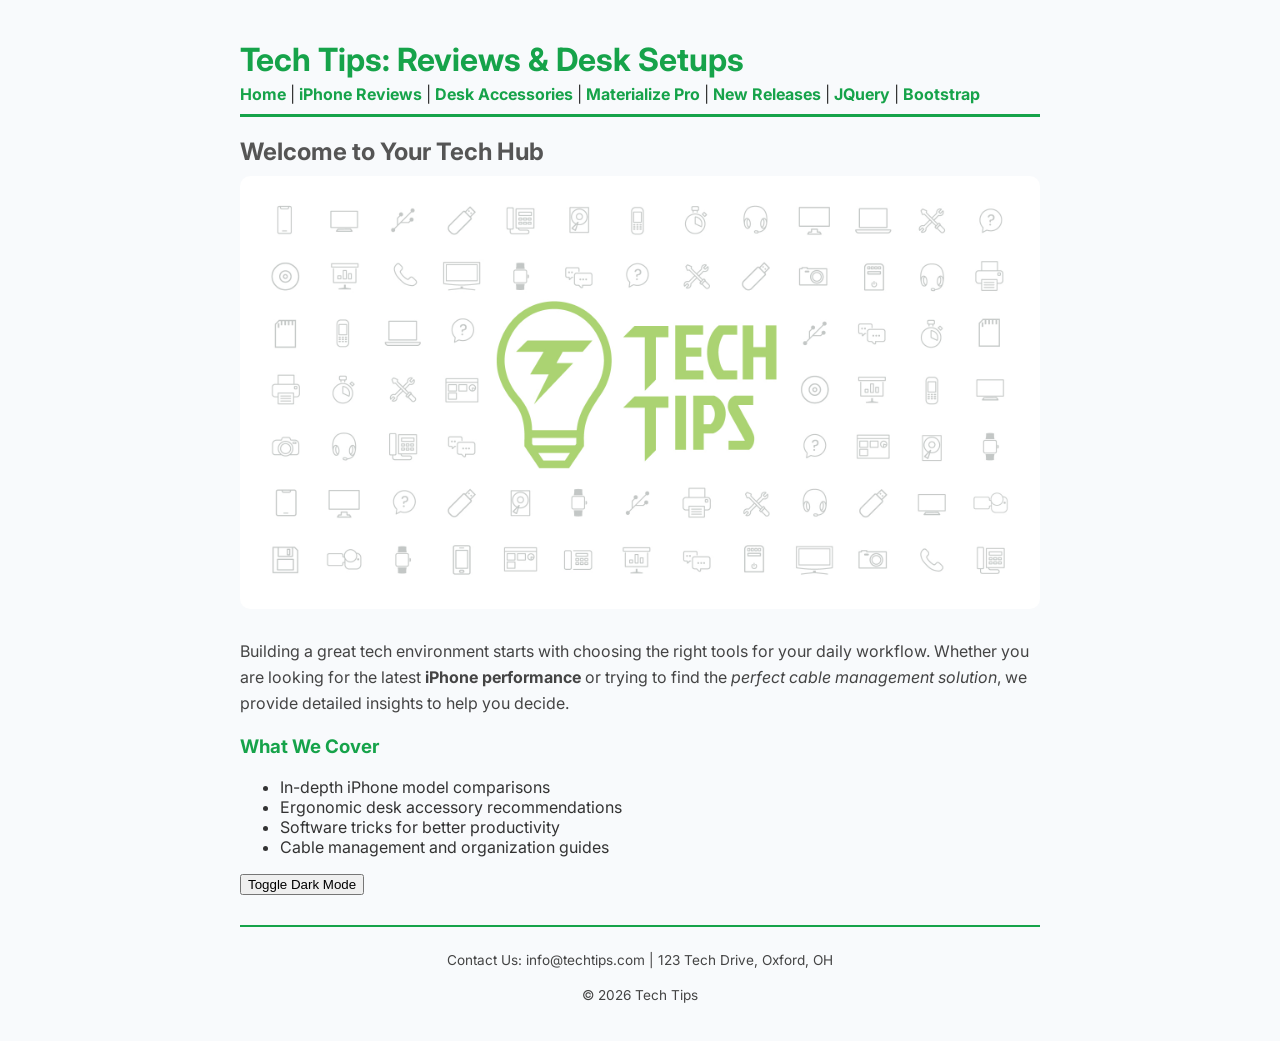
<file: index.html>
<!DOCTYPE html>
<html lang="en">
<head>
    <meta charset="UTF-8">
    <link rel="stylesheet" href="styles.css">
    <title>Tech Tips | Home</title>
</head>
<body onload="alert('Welcome to Tech Tips!')">
    <div class="container">
        <header>
            <h1>Tech Tips: Reviews & Desk Setups</h1>
            <nav>
    <a href="index.html">Home</a> | 
    <a href="iphone-reviews.html">iPhone Reviews</a> | 
    <a href="desk-setup.html">Desk Accessories</a> |
    <a href="materialize.html">Materialize Pro</a> |
    <a href="new-releases.html">New Releases</a> |
    <a href="jquery.html">JQuery</a> |
    <a href="bootstrap.html">Bootstrap</a>
</nav>
        </header>

        <div class="main-content">
            <section>
                <h2>Welcome to Your Tech Hub</h2>
                <img src="images/TechTips.jpg" alt="TechTips cover image">
                <p>Building a great tech environment starts with choosing the right tools for your daily workflow. Whether you are looking for the latest <b>iPhone performance</b> or trying to find the <i>perfect cable management solution</i>, we provide detailed insights to help you decide.</p>
                
                <h3>What We Cover</h3>
                <ul>
                    <li>In-depth iPhone model comparisons</li>
                    <li>Ergonomic desk accessory recommendations</li>
                    <li>Software tricks for better productivity</li>
                    <li>Cable management and organization guides</li>
                </ul>
                <button onclick="toggleDark()">Toggle Dark Mode</button>
            </section>
        </div>

        <footer>
            <p>Contact Us: info@techtips.com | 123 Tech Drive, Oxford, OH</p>
            <p>© 2026 Tech Tips</p>
        </footer>
    </div>

    <script>
        function toggleDark() {
            var element = document.body;
            if (element.style.backgroundColor == 'black') {
                element.style.backgroundColor = '#f8fafc';
                element.style.color = '#333333';
            } else {
                element.style.backgroundColor = 'black';
                element.style.color = 'white';
            }
        }
    </script>
</body>
</html>
</file>
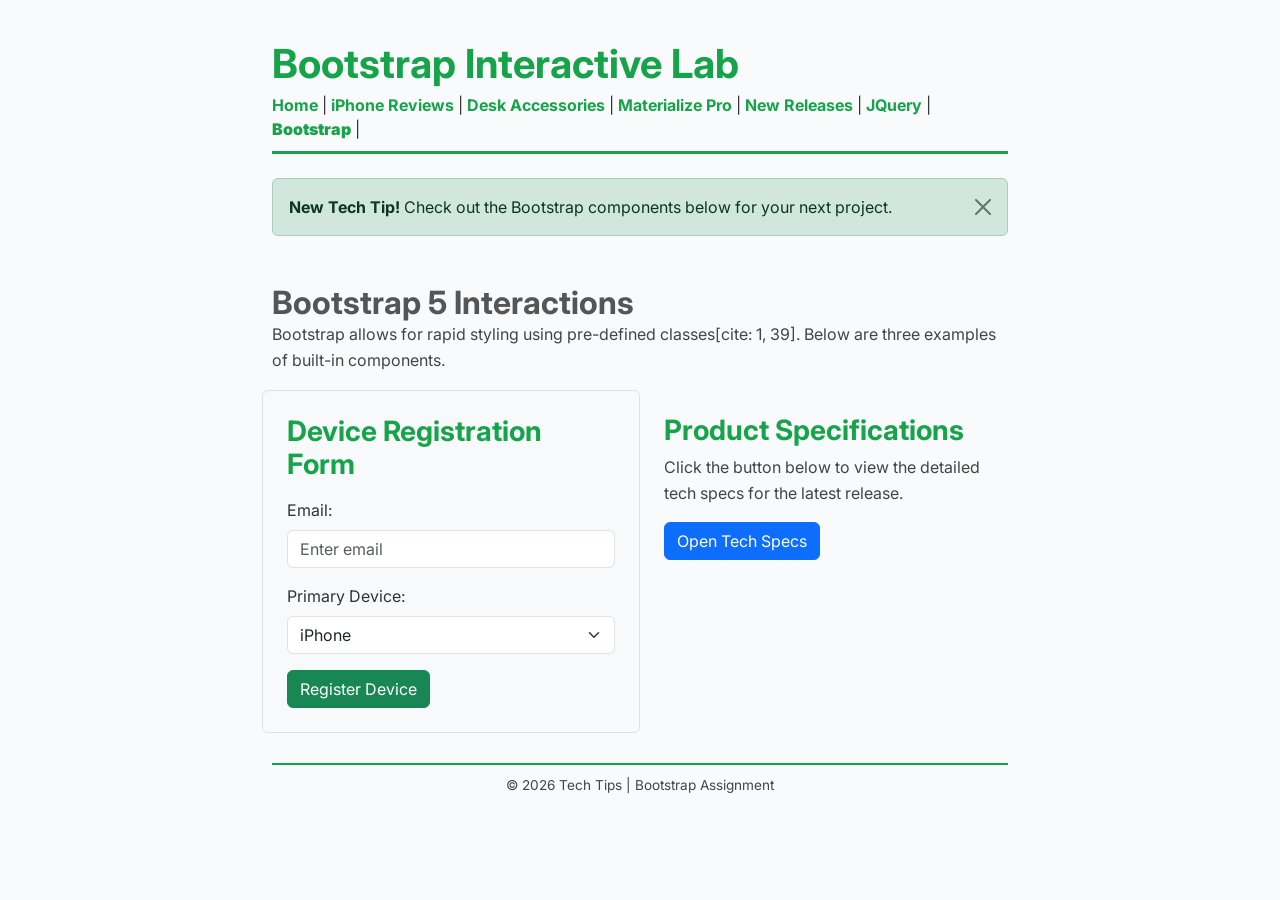
<file: bootstrap.html>
<!DOCTYPE html>
<html lang="en">
<head>
    <title>Tech Tips | Bootstrap 5 Lab</title>
    <meta charset="utf-8">
    <meta name="viewport" content="width=device-width, initial-scale=1">
    <link href="https://cdn.jsdelivr.net/npm/bootstrap@5.3.3/dist/css/bootstrap.min.css" rel="stylesheet">
    <link rel="stylesheet" href="styles.css">
</head>
<body>

<div class="container">
    <header>
        <h1>Bootstrap Interactive Lab</h1>
        <nav>
            <a href="index.html">Home</a> | 
            <a href="iphone-reviews.html">iPhone Reviews</a> | 
            <a href="desk-setup.html">Desk Accessories</a> |
            <a href="materialize.html">Materialize Pro</a> |
            <a href="new-releases.html">New Releases</a> |
            <a href="jquery.html">JQuery</a> |
            <a href="bootstrap.html"><b>Bootstrap</b></a> |
        </nav>
    </header>

    <div class="alert alert-success alert-dismissible fade show mt-4">
        <button type="button" class="btn-close" data-bs-dismiss="alert"></button>
        <strong>New Tech Tip!</strong> Check out the Bootstrap components below for your next project.
    </div>

    <div class="main-content">
        <section class="mt-5">
            <h2>Bootstrap 5 Interactions</h2>
            <p>Bootstrap allows for rapid styling using pre-defined classes[cite: 1, 39]. Below are three examples of built-in components.</p>
            
            <div class="row">
                <div class="col-md-6 border p-4 bg-light rounded">
                    <h3>Device Registration Form</h3>
                    <form action="#">
                        <div class="mb-3 mt-3">
                            <label for="email" class="form-label">Email:</label>
                            <input type="email" class="form-control" id="email" placeholder="Enter email" name="email">
                        </div>
                        <div class="mb-3">
                            <label for="device" class="form-label">Primary Device:</label>
                            <select class="form-select">
                                <option>iPhone</option>
                                <option>Android</option>
                                <option>Desktop</option>
                            </select>
                        </div>
                        <button type="submit" class="btn btn-success">Register Device</button>
                    </form>
                </div>

                <div class="col-md-6 p-4">
                    <h3>Product Specifications</h3>
                    <p>Click the button below to view the detailed tech specs for the latest release.</p>
                    <button type="button" class="btn btn-primary" data-bs-toggle="modal" data-bs-target="#specModal">
                        Open Tech Specs
                    </button>
                </div>
            </div>
        </section>
    </div>

    <div class="modal fade" id="specModal">
        <div class="modal-dialog">
            <div class="modal-content">
                <div class="modal-header">
                    <h4 class="modal-title">A18 Pro Technical Specs</h4>
                    <button type="button" class="btn-close" data-bs-dismiss="modal"></button>
                </div>
                <div class="modal-body">
                    <ul>
                        <li>6-Core GPU</li>
                        <li>New 16-Core Neural Engine</li>
                        <li>15% faster CPU than A17 Pro</li>
                    </ul>
                </div>
                <div class="modal-footer">
                    <button type="button" class="btn btn-danger" data-bs-dismiss="modal">Close</button>
                </div>
            </div>
        </div>
    </div>

    <footer>
        <p>© 2026 Tech Tips | Bootstrap Assignment</p>
    </footer>
</div>

<script src="https://cdn.jsdelivr.net/npm/bootstrap@5.3.3/dist/js/bootstrap.bundle.min.js"></script>

</body>
</html>
</file>
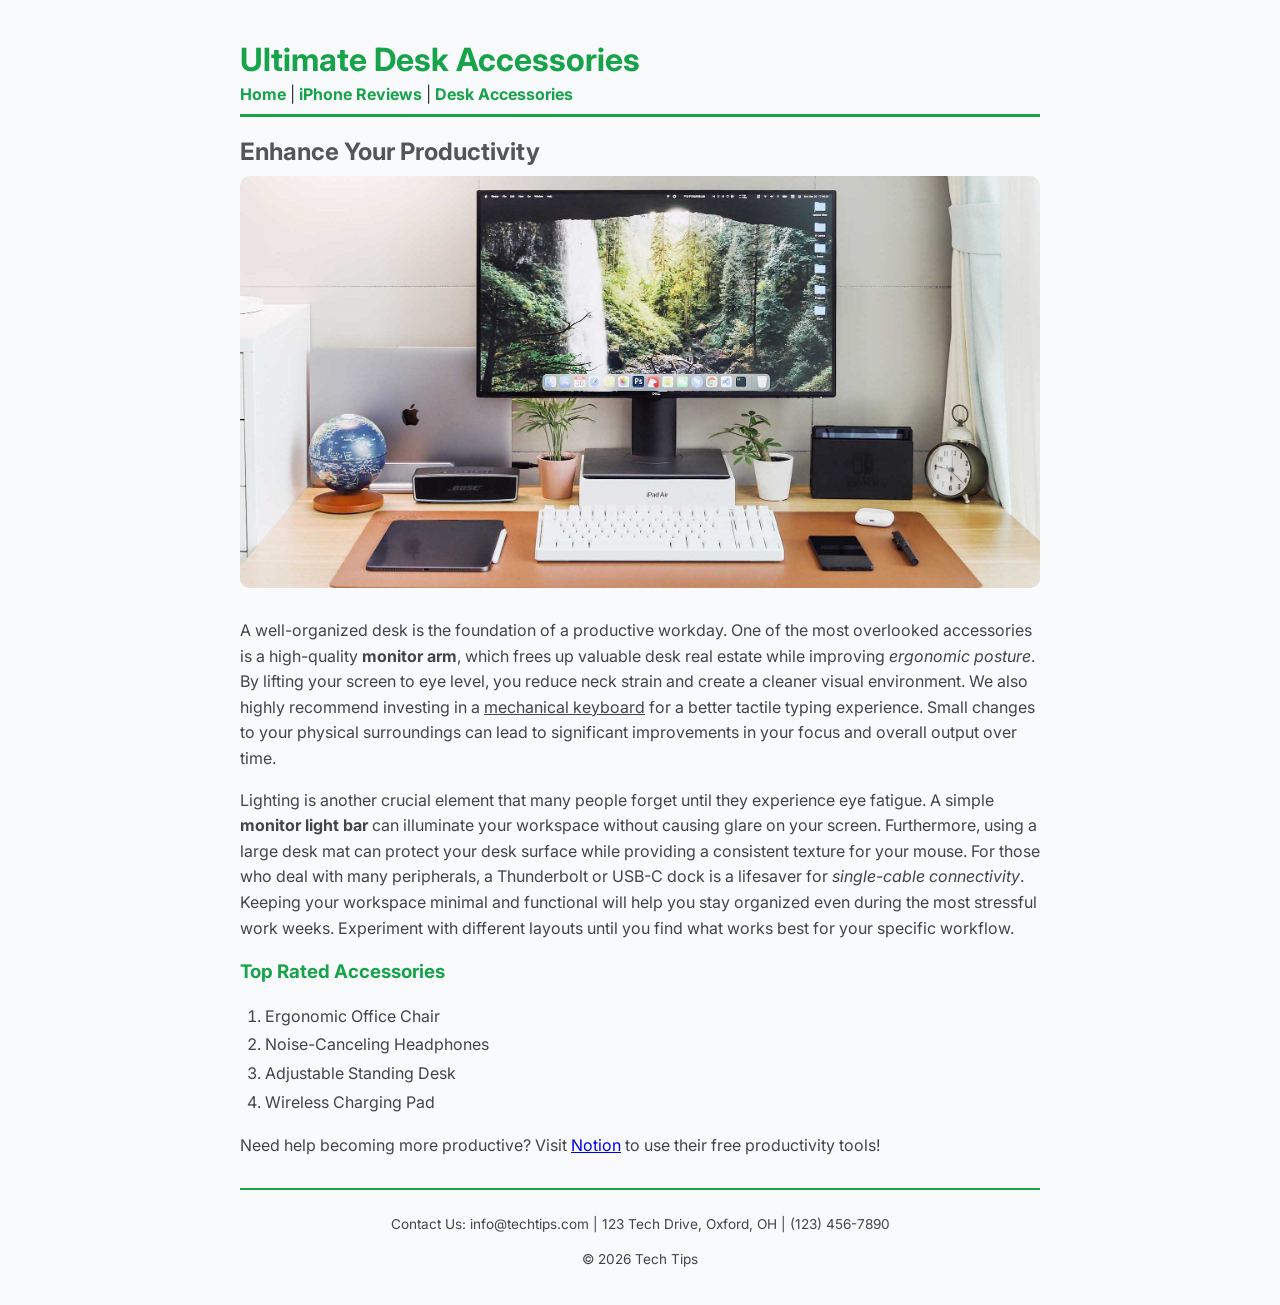
<file: desk setup.html>
<!DOCTYPE html>
<html>
<head>
    <link rel="stylesheet" href="styles.css">
</head>
<body>
    <div class="container">
        <header>
            <h1>Ultimate Desk Accessories</h1>
            <nav>
                <a href="index.html">Home</a> | 
                <a href="iphone reviews.html">iPhone Reviews</a> | 
                <a href="desk setup.html">Desk Accessories</a>
            </nav>
        </header>

        <div class="main-content">
            <section>
                <h2>Enhance Your Productivity</h2>
                <img src="images/DeskSetup.jpg" alt="Desk Setup image"> <p>A well-organized desk is the foundation of a productive workday. One of the most overlooked accessories is a high-quality <b>monitor arm</b>, which frees up valuable desk real estate while improving <i>ergonomic posture</i>. By lifting your screen to eye level, you reduce neck strain and create a cleaner visual environment. We also highly recommend investing in a <u>mechanical keyboard</u> for a better tactile typing experience. Small changes to your physical surroundings can lead to significant improvements in your focus and overall output over time.</p>

                <p>Lighting is another crucial element that many people forget until they experience eye fatigue. A simple <b>monitor light bar</b> can illuminate your workspace without causing glare on your screen. Furthermore, using a large desk mat can protect your desk surface while providing a consistent texture for your mouse. For those who deal with many peripherals, a Thunderbolt or USB-C dock is a lifesaver for <i>single-cable connectivity</i>. Keeping your workspace minimal and functional will help you stay organized even during the most stressful work weeks. Experiment with different layouts until you find what works best for your specific workflow.</p>

                <h3>Top Rated Accessories</h3>
                <ol>
                    <li>Ergonomic Office Chair</li>
                    <li>Noise-Canceling Headphones</li>
                    <li>Adjustable Standing Desk</li>
                    <li>Wireless Charging Pad</li>
                </ol>

                <p>Need help becoming more productive? Visit <a href="https://www.notion.com" target="_blank">Notion</a> to use their free productivity tools!</p> </section>
        </div>

        <footer>
            <p>Contact Us: info@techtips.com | 123 Tech Drive, Oxford, OH | (123) 456-7890</p>
            <p>© 2026 Tech Tips</p>
        </footer>
    </div>
</body>
</html>
</file>
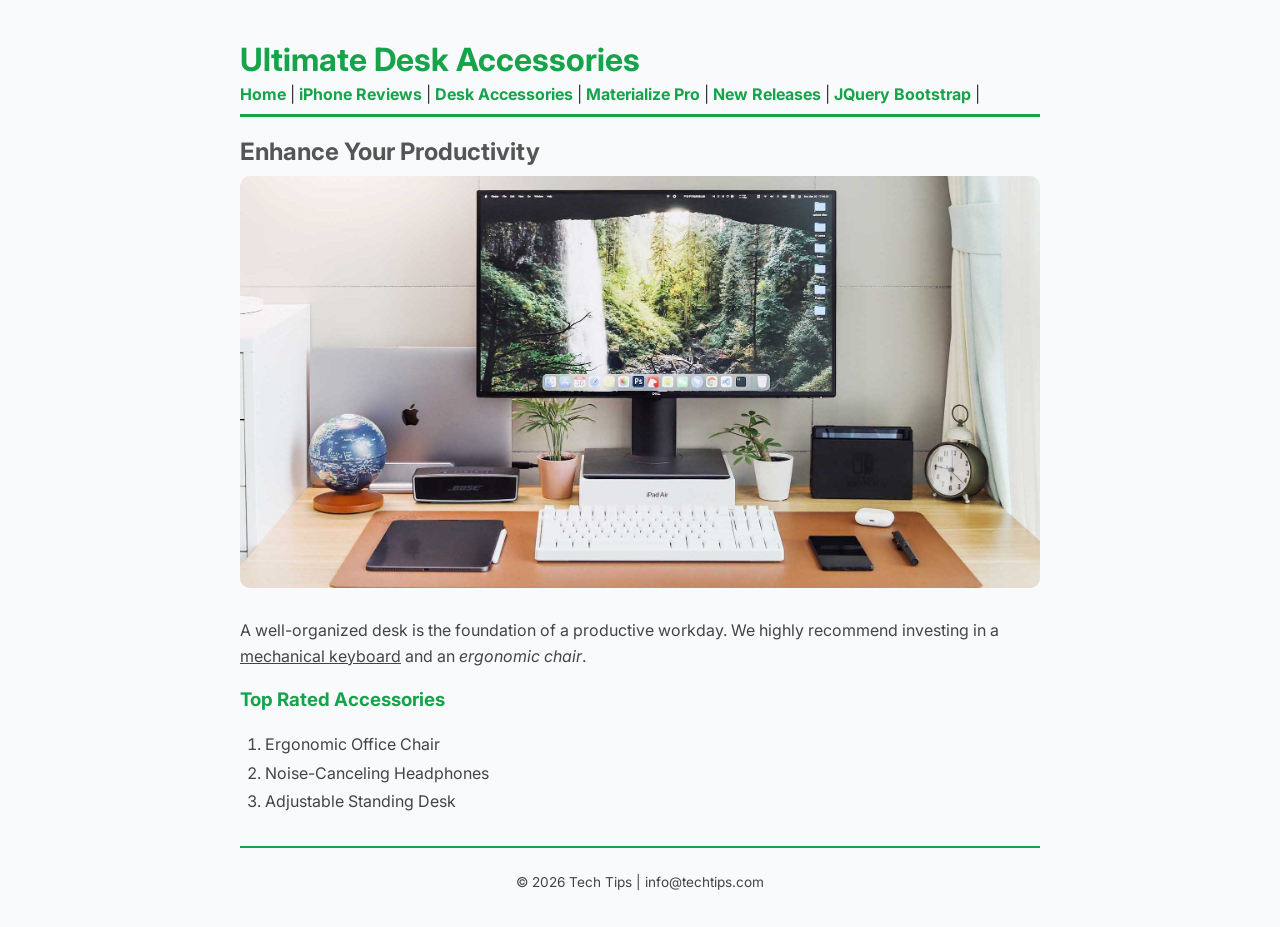
<file: desk-setup.html>
<!DOCTYPE html>
<html lang="en">
<head>
    <meta charset="UTF-8">
    <link rel="stylesheet" href="styles.css">
    <title>Ultimate Desk Accessories</title>
</head>
<body>
    <div class="container">
        <header>
            <h1>Ultimate Desk Accessories</h1>
            <nav>
    <a href="index.html">Home</a> | 
    <a href="iphone-reviews.html">iPhone Reviews</a> | 
    <a href="desk-setup.html"><b>Desk Accessories</b></a> |
    <a href="materialize.html">Materialize Pro</a> |
    <a href="new-releases.html">New Releases</a> |
    <a href="jquery.html">JQuery</a>
    <a href="bootstrap.html">Bootstrap</a> |
</nav>
        </header>
        <div class="main-content">
            <section>
                <h2>Enhance Your Productivity</h2>
                <img src="images/DeskSetup.jpg" alt="Desk Setup">
                <p>A well-organized desk is the foundation of a productive workday. We highly recommend investing in a <u>mechanical keyboard</u> and an <i>ergonomic chair</i>.</p>
                <h3>Top Rated Accessories</h3>
                <ol>
                    <li>Ergonomic Office Chair</li>
                    <li>Noise-Canceling Headphones</li>
                    <li>Adjustable Standing Desk</li>
                </ol>
            </section>
        </div>
        <footer>
            <p>© 2026 Tech Tips | info@techtips.com</p>
        </footer>
    </div>
</body>
</html>
</file>
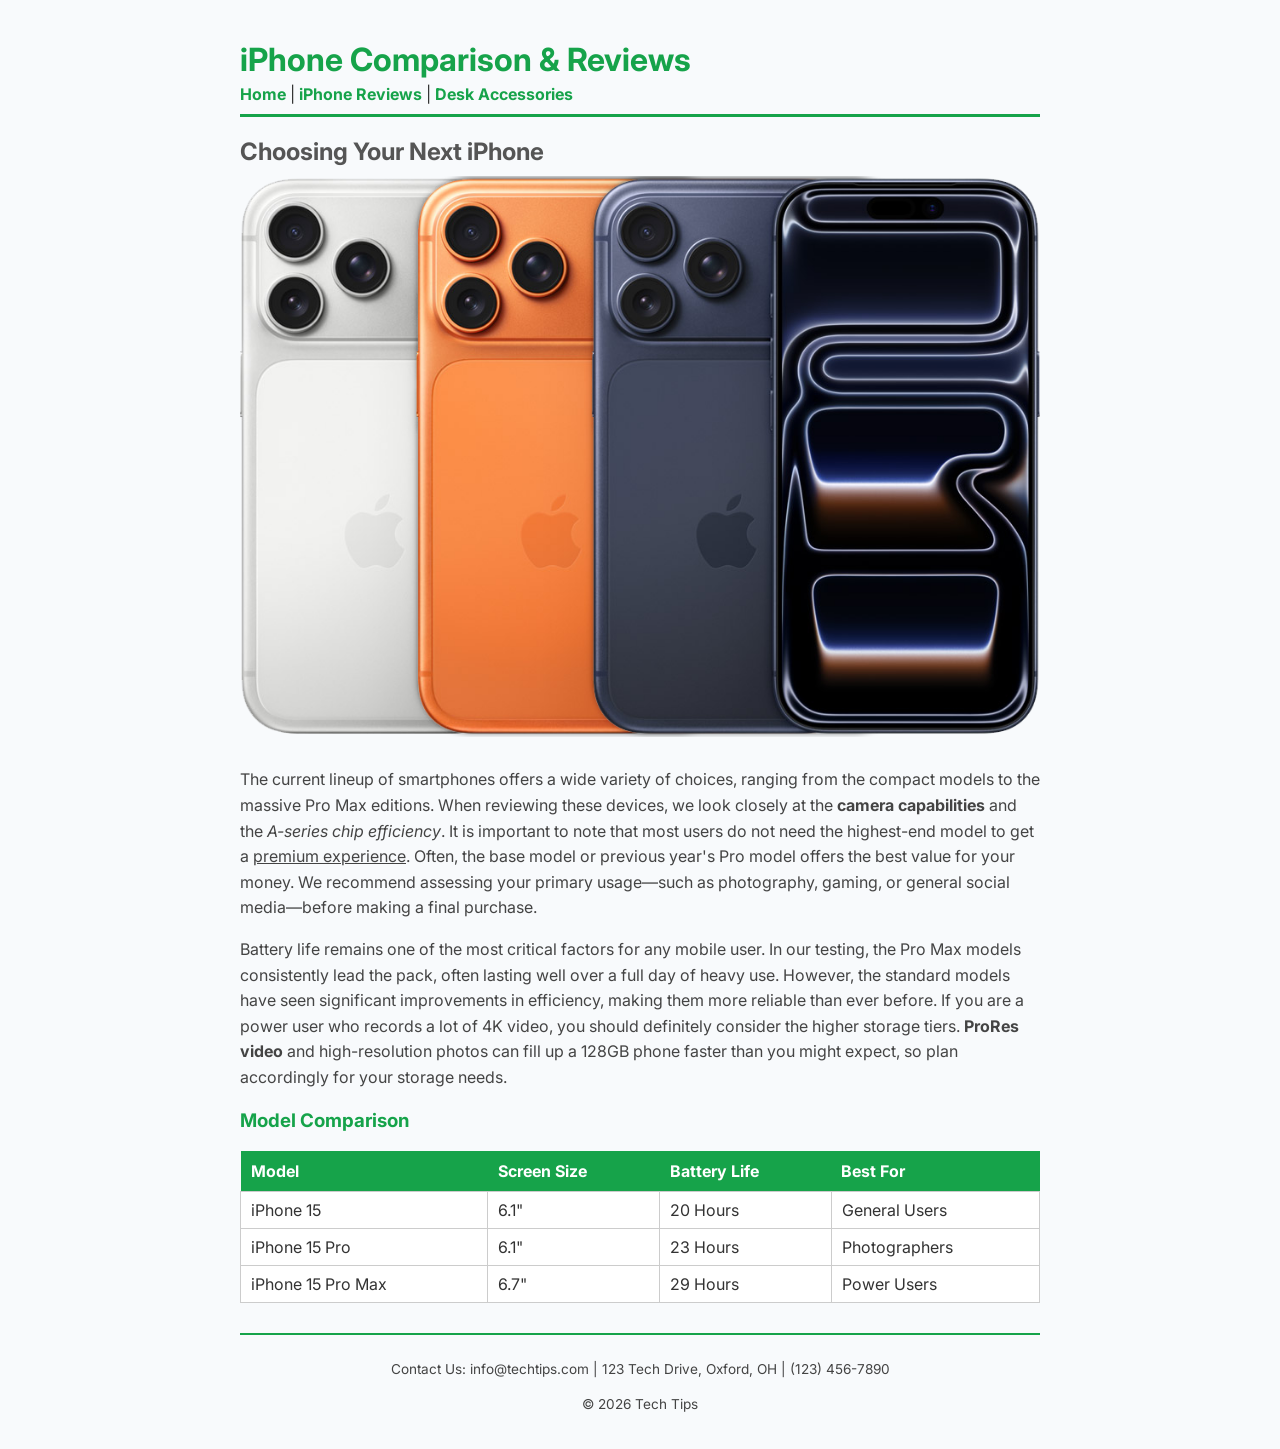
<file: iphone reviews.html>
<!DOCTYPE html>
<html lang="en">
<head>
    <link rel="stylesheet" href="styles.css">
</head>
<body>
    <div class="container">
        <header>
            <h1>iPhone Comparison & Reviews</h1>
            <nav>
                <a href="index.html">Home</a> | 
                <a href="iphone reviews.html">iPhone Reviews</a> | 
                <a href="desk setup.html">Desk Accessories</a>
            </nav>
        </header>

        <div class="main-content">
            <section>
                <h2>Choosing Your Next iPhone</h2>
                
                <img src="images/iphone-17-pro-colors.png" alt="iPhone 17 Pro Colors">

                <p>The current lineup of smartphones offers a wide variety of choices, ranging from the compact models to the massive Pro Max editions. When reviewing these devices, we look closely at the <b>camera capabilities</b> and the <i>A-series chip efficiency</i>. It is important to note that most users do not need the highest-end model to get a <u>premium experience</u>. Often, the base model or previous year's Pro model offers the best value for your money. We recommend assessing your primary usage—such as photography, gaming, or general social media—before making a final purchase.</p>

                <p>Battery life remains one of the most critical factors for any mobile user. In our testing, the Pro Max models consistently lead the pack, often lasting well over a full day of heavy use. However, the standard models have seen significant improvements in efficiency, making them more reliable than ever before. If you are a power user who records a lot of 4K video, you should definitely consider the higher storage tiers. <b>ProRes video</b> and high-resolution photos can fill up a 128GB phone faster than you might expect, so plan accordingly for your storage needs.</p>

                <h3 onmouseover="alert('Check the specs below!')">Model Comparison</h3>
                <table>
                    <thead>
                        <tr>
                            <th>Model</th>
                            <th>Screen Size</th>
                            <th>Battery Life</th>
                            <th>Best For</th>
                        </tr>
                    </thead>
                    <tbody>
                        <tr>
                            <td>iPhone 15</td>
                            <td>6.1"</td>
                            <td>20 Hours</td>
                            <td>General Users</td>
                        </tr>
                        <tr>
                            <td>iPhone 15 Pro</td>
                            <td>6.1"</td>
                            <td>23 Hours</td>
                            <td>Photographers</td>
                        </tr>
                        <tr>
                            <td>iPhone 15 Pro Max</td>
                            <td>6.7"</td>
                            <td>29 Hours</td>
                            <td>Power Users</td>
                        </tr>
                    </tbody>
                </table>
            </section>
        </div>

        <footer>
            <p>Contact Us: info@techtips.com | 123 Tech Drive, Oxford, OH | (123) 456-7890</p>
            <p>© 2026 Tech Tips</p>
        </footer>
    </div>
</body>
</html>
</file>
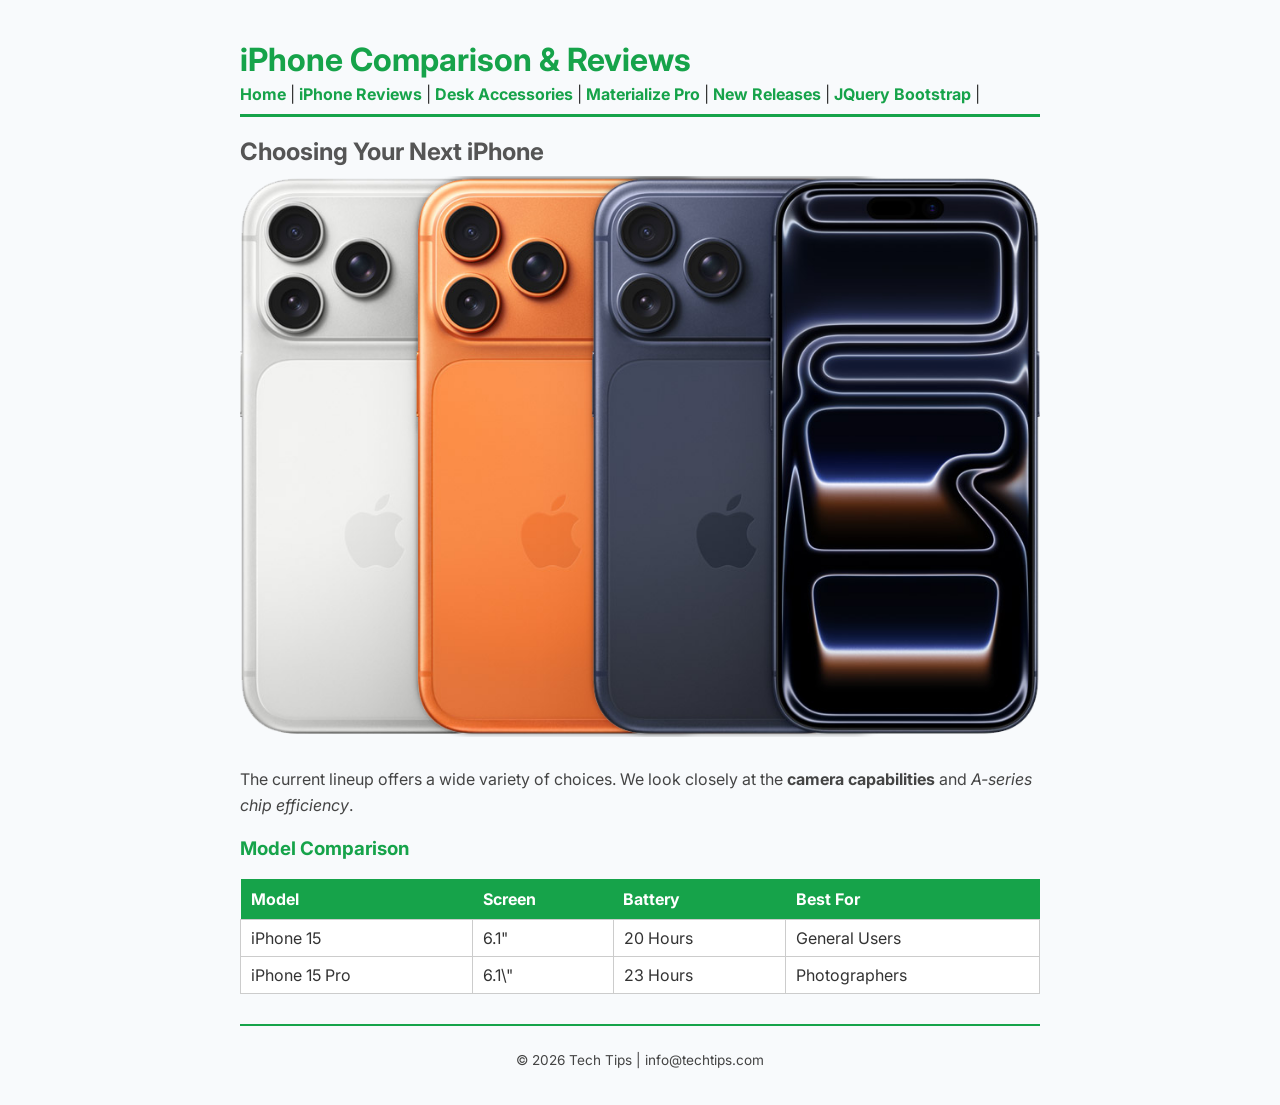
<file: iphone-reviews.html>
<!DOCTYPE html>
<html lang="en">
<head>
    <meta charset="UTF-8">
    <link rel="stylesheet" href="styles.css">
    <title>iPhone Comparison & Reviews</title>
</head>
<body>
    <div class="container">
        <header>
            <h1>iPhone Comparison & Reviews</h1>
            <nav>
    <a href="index.html">Home</a> | 
    <a href="iphone-reviews.html"><b>iPhone Reviews</b></a> | 
    <a href="desk-setup.html">Desk Accessories</a> |
    <a href="materialize.html">Materialize Pro</a> |
    <a href="new-releases.html">New Releases</a> |
    <a href="jquery.html">JQuery</a>
    <a href="bootstrap.html">Bootstrap</a> |
</nav>
        </header>
        <div class="main-content">
            <section>
                <h2>Choosing Your Next iPhone</h2>
                <img src="images/iphone-17-pro-colors.png" alt="iPhone Colors">
                <p>The current lineup offers a wide variety of choices. We look closely at the <b>camera capabilities</b> and <i>A-series chip efficiency</i>.</p>
                <h3 onmouseover="alert('Check the specs below!')">Model Comparison</h3>
                <table>
                    <thead>
                        <tr><th>Model</th><th>Screen</th><th>Battery</th><th>Best For</th></tr>
                    </thead>
                    <tbody>
                        <tr><td>iPhone 15</td><td>6.1"</td><td>20 Hours</td><td>General Users</td></tr>
                        <tr><td>iPhone 15 Pro</td><td>6.1\"</td><td>23 Hours</td><td>Photographers</td></tr>
                    </tbody>
                </table>
            </section>
        </div>
        <footer>
            <p>© 2026 Tech Tips | info@techtips.com</p>
        </footer>
    </div>
</body>
</html>
</file>
<file: styles.css>
/* website font */
@import url("https://fonts.googleapis.com/css2?family=Inter:wght@400;700&display=swap");

/* body text font */
body {
  font-family: "Inter", sans-serif;
  background-color: #f8fafc;
  color: #333333;
  max-width: 800px;
  margin: 0 auto;
  padding: 20px;
}

/* image corner styling */
img {
  width: 100%;
  height: auto;
  border-radius: 10px;
  margin: 10px 0;
}

/* navigation styling */
nav a {
  text-decoration: none;
  color: #16a34a;
  font-weight: bold;
}

header {
  background-color: #f8fafc;
  border-bottom: 3px solid #16a34a;
  padding: 20px 0 10px 0;
  margin-bottom: 20px;
}

h1 {
  font-family: "Inter", sans-serif;
  font-weight: 700;
  color: #16a34a;
  margin: 0 0 5px 0;
}

h2 {
  font-family: "Inter", sans-serif;
  font-weight: 700;
  color: #555555;
  margin: 0;
}

h3 {
  font-family: "Inter", sans-serif;
  font-weight: 700;
  color: #16a34a;
}

p {
  line-height: 1.6;
  color: #444444;
}

ol {
  padding-left: 25px;
  color: #444444;
  line-height: 1.8;
}

table {
  border-collapse: collapse;
  width: 100%;
  margin: 15px 0;
}

th {
  background-color: #16a34a;
  color: #ffffff;
  padding: 10px;
  text-align: left;
}

td {
  border: 1px solid #cccccc;
  padding: 8px 10px;
  background-color: #ffffff;
}

footer {
  border-top: 2px solid #16a34a;
  margin-top: 30px;
  padding-top: 10px;
  color: #888888;
  font-size: 0.85em;
  text-align: center;
}
/* --- New Image Card & Grid System --- */

/* Row container using flexbox to align cards */
.row {
  display: flex;
  flex-wrap: wrap;
  margin: 0 -10px; /* Offsets padding from columns */
}

/* Half width for 2-across layout */
.half {
  flex: 50%;
  padding: 10px;
  box-sizing: border-box;
}

/* One-fourth width for 4-across layout */
.one-fourth {
  flex: 25%;
  padding: 10px;
  box-sizing: border-box;
}

/* Caption Card Styling */
.card {
  border: 1px solid #cccccc;
  border-radius: 10px;
  background-color: #ffffff;
  overflow: hidden;
  text-align: center;
  transition: transform 0.2s;
}

.card:hover {
  transform: translateY(-5px);
  box-shadow: 0 4px 15px rgba(0,0,0,0.1);
}

.card img {
  width: 100%;
  height: 250px; /* Fixed height for consistency */
  object-fit: cover; /* Prevents image distortion */
  border-radius: 10px 10px 0 0;
  margin: 0; /* Override existing img margin */
}

.caption {
  padding: 15px;
  background-color: #f8fafc;
  border-top: 1px solid #eeeeee;
}

.caption p {
  margin: 0;
  font-weight: bold;
  color: #16a34a; /* Using your brand green */
}

/* Responsive: Stack on mobile */
@media screen and (max-width: 600px) {
  .half, .one-fourth {
    flex: 100%;
  }
}
</file>
